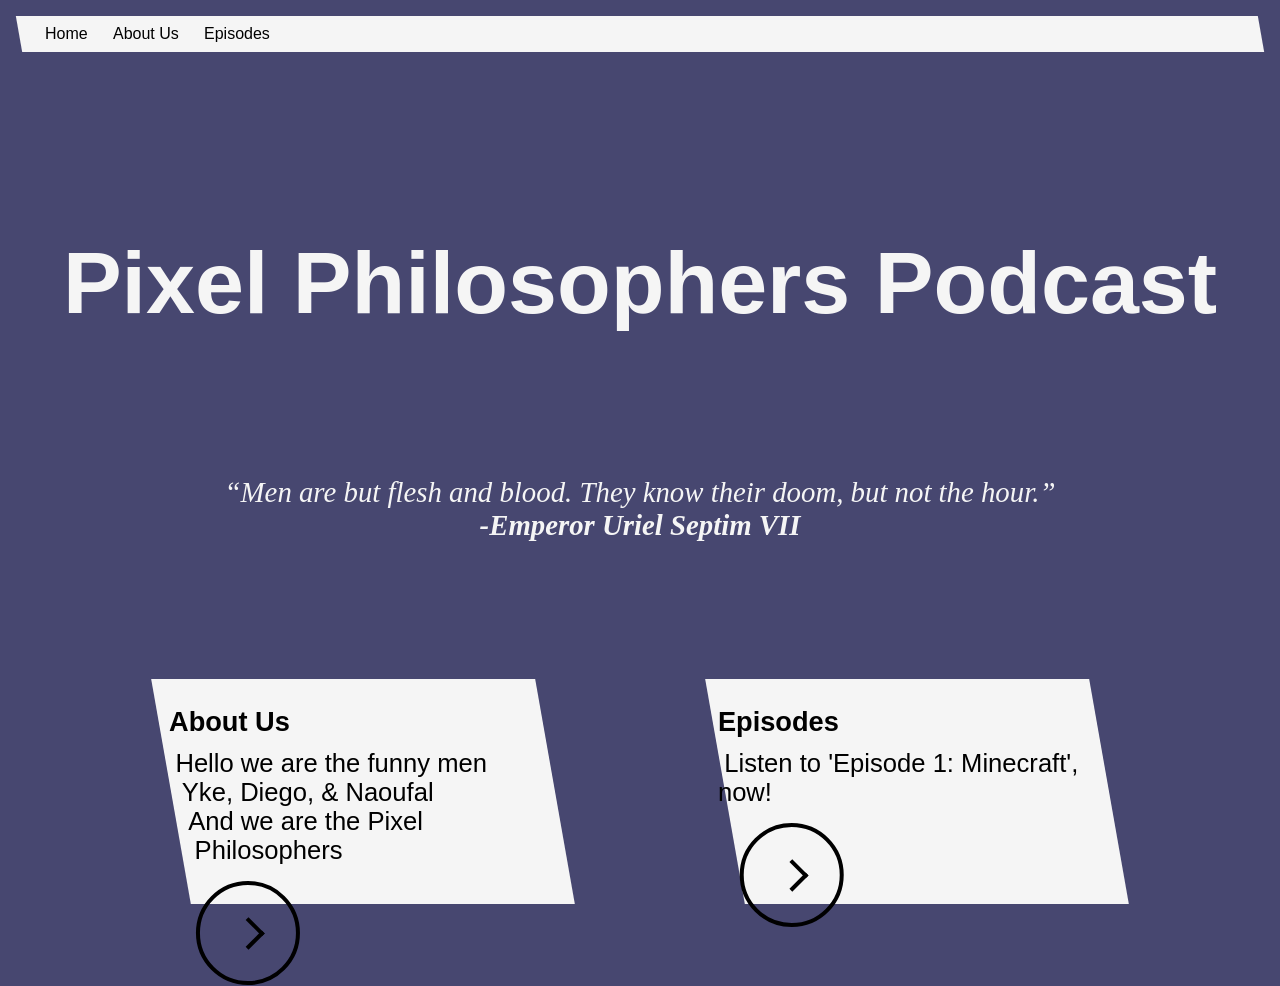
<file: index.html>
<!DOCTYPE html>
<html lang="en">
    <head>
        <meta charset="UTF-8">
        <link rel="stylesheet" href="./style.css">
        <title>PP Podcast - Home</title>
        <link rel="shortcut icon" href="./img/favicon.ico" type="image/x-icon">
    </head> 
    <body>
        <header>
            <nav>
                <ul>
                    <li><a href="./index.html">Home</a></li>
                    <li><a href="./aboutus.html">About Us</a></li>
                    <li><a href="./episodes.html">Episodes</a></li>
                </ul>
            </nav>
        </header>
        <main class="homePage">
            <h1>Pixel Philosophers Podcast</h1>
            <p><em>“Men are but flesh and blood. They know their doom, but not the hour.”<br><strong>-Emperor Uriel Septim VII</strong></em></p>
            <article>
                <a href="./aboutus.html">
                    <p><span><strong>About Us</strong></span><br><span>Hello we are the funny men</span><br><span>Yke, Diego, & Naoufal</span><br><span>And we are the Pixel<br></span><span>Philosophers</span></p>
                    <div class="circle">
                        <div class="arrow"></div>
                    </div>
                </a>
                <a href="./episodes.html">
                    <p><span><strong>Episodes</strong></span><br><span>Listen to 'Episode 1: Minecraft', now!</span></p>
                    <div class="circle">
                        <div class="arrow"></div>
                    </div>
                </a>
            </article>
        </main>
    </body>
</html>
</file>
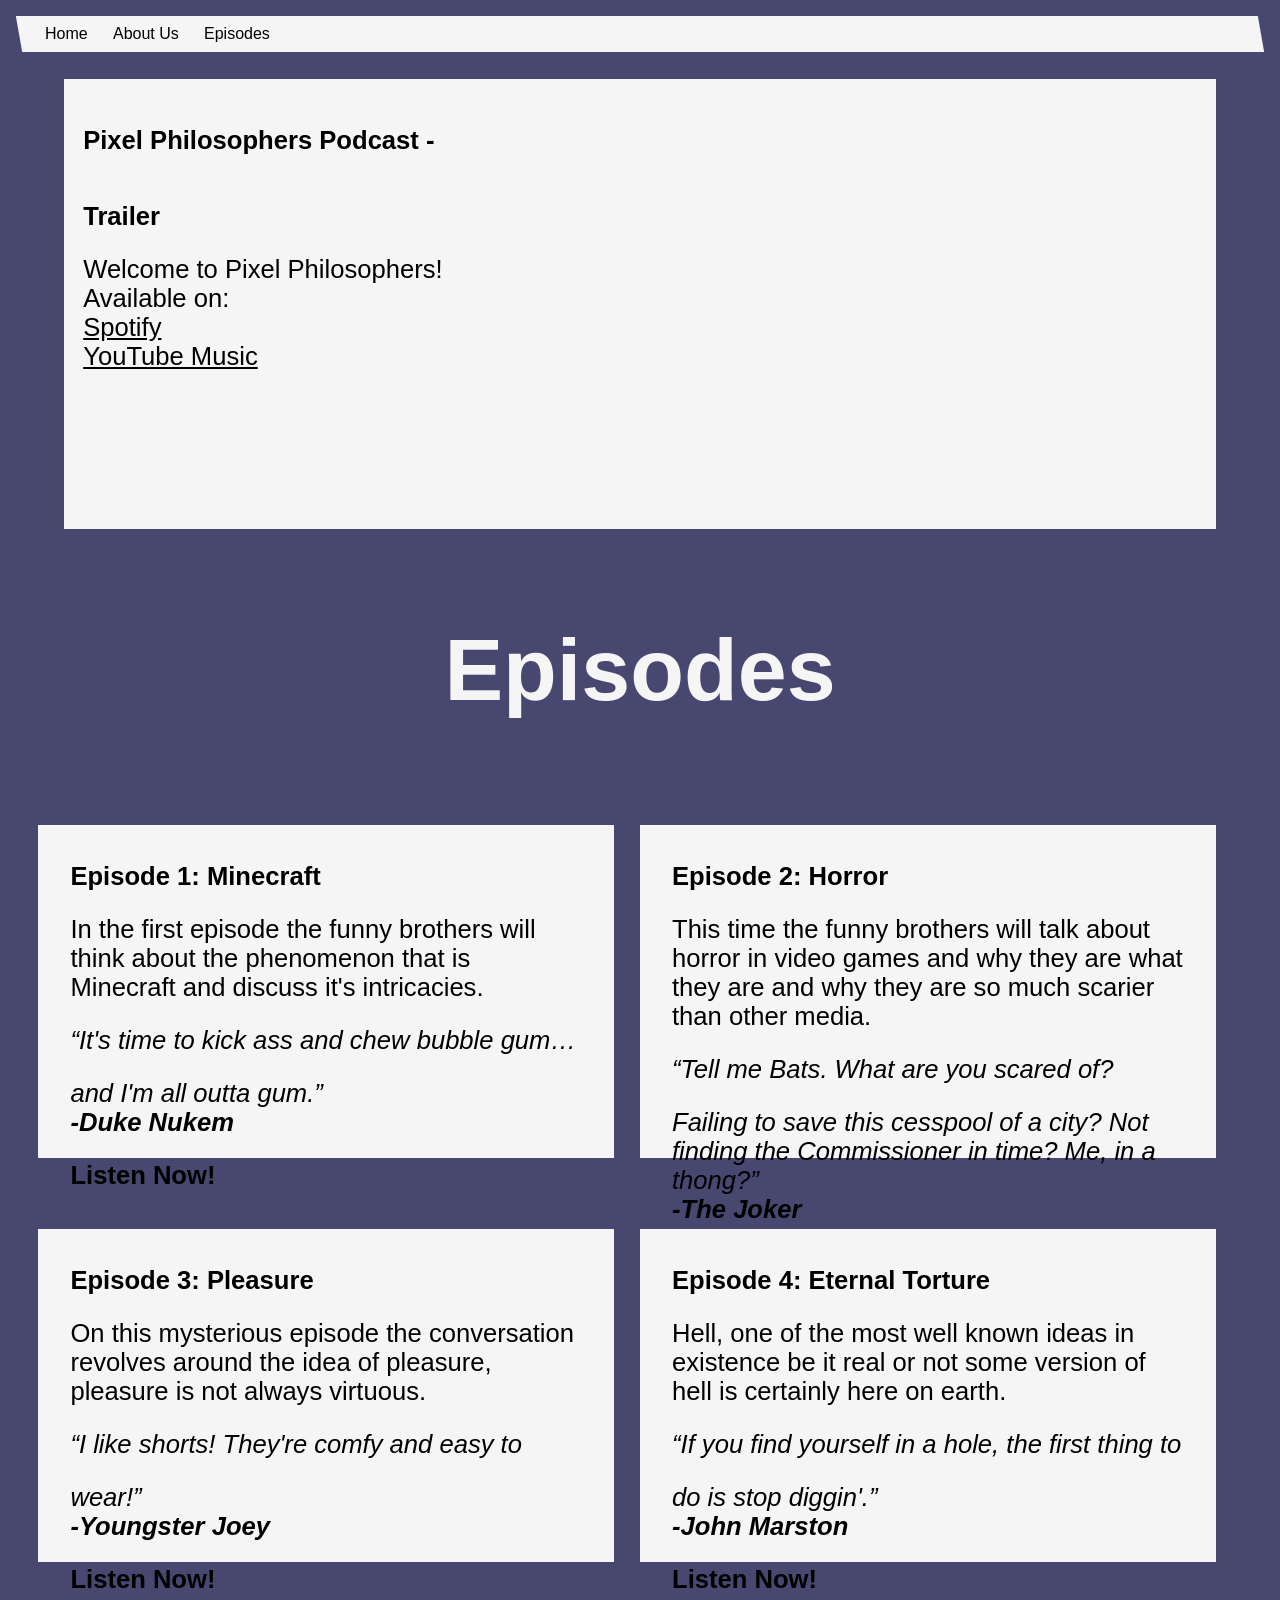
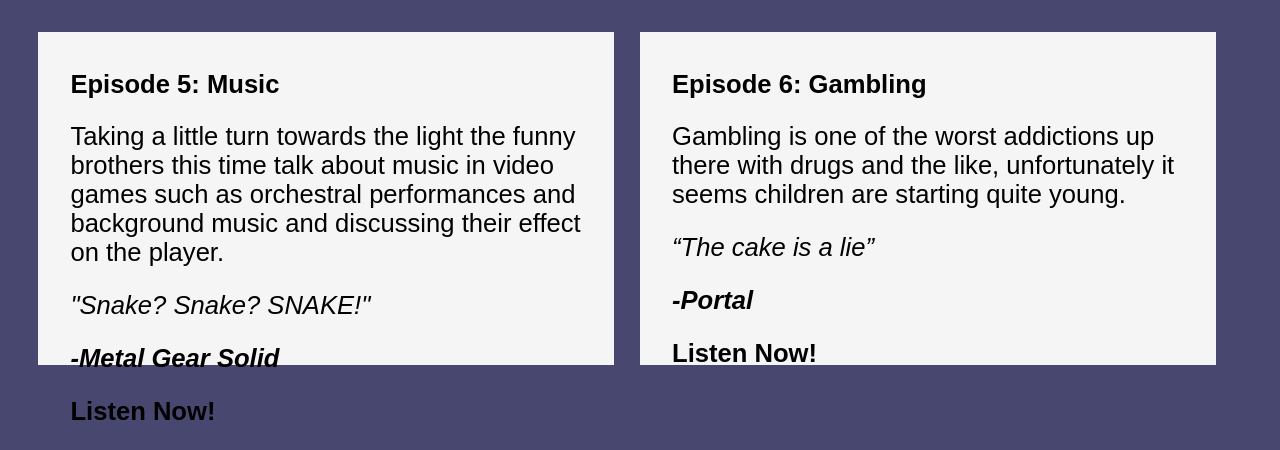
<file: episodes.html>
<!DOCTYPE html>
<html lang="en">
    <head>
        <meta charset="UTF-8">
        <link rel="stylesheet" href="style.css">
        <title>PP Podcast - Episodes</title>
        <link rel="shortcut icon" href="./img/favicon.ico" type="image/x-icon">
    </head>
    <body>
        <header>
            <nav>
                <ul>
                    <li><a href="./index.html">Home</a></li>
                    <li><a href="./aboutus.html">About Us</a></li>
                    <li><a href="./episodes.html">Episodes</a></li>
                </ul>
            </nav>
        </header>
        <main class="episodes">
            <article>
                <p><span><strong>Pixel Philosophers Podcast - Trailer</strong></span><br>Welcome to Pixel Philosophers!<br>Available on:<br><a href="">Spotify</a><br><a href="">YouTube Music</a></p>
                <iframe src="https://www.youtube-nocookie.com/embed/XKvDD7nZfRI?si=L-Ctwf0AW6rNt5g4&amp;controls=0" title="YouTube video player" allow="accelerometer; autoplay; clipboard-write; encrypted-media; gyroscope; picture-in-picture; web-share" referrerpolicy="strict-origin-when-cross-origin" allowfullscreen></iframe>
            </article>
            <h1>Episodes</h1>
            <p>
                <a href=""><span><strong>Episode 1: Minecraft</strong></span><br>In the first episode the funny brothers will think about the phenomenon that is Minecraft and discuss it's intricacies.<br><span></span><em>“It's time to kick ass and chew bubble gum…and I'm all outta gum.”<br><strong>-Duke Nukem</strong></em><br><span><strong>Listen Now!</strong></span></a>
            </p>
            <p>
                <a href=""><span><strong>Episode 2: Horror</strong></span><br>This time the funny brothers will talk about horror in video games and why they are what they are and why they are so much scarier than other media.<br><span></span><em>“Tell me Bats. What are you scared of? Failing to save this cesspool of a city? Not finding the Commissioner in time? Me, in a thong?”<br><strong>-The Joker</strong></em><br><span><strong>Listen Now!</strong></span></a>
            </p>
            <p>
                <a href=""><span><strong>Episode 3: Pleasure</strong></span><br>On this mysterious episode the conversation revolves around the idea of pleasure, pleasure is not always virtuous.<br><span></span><em>“I like shorts! They're comfy and easy to wear!”<br><strong>-Youngster Joey</strong></em><br><span><strong>Listen Now!</strong></span></a>
            </p>
            <p>
                <a href=""><span><strong>Episode 4: Eternal Torture</strong></span><br>Hell, one of the most well known ideas in existence be it real or not some version of hell is certainly here on earth.<br><span></span><em>“If you find yourself in a hole, the first thing to do is stop diggin'.”<br><strong>-John Marston</strong></em><br><span><strong>Listen Now!</strong></span></a>
            </p>
            <p>
                <a href=""><span><strong>Episode 5: Music</strong></span><br>Taking a little turn towards the light the funny brothers this time talk about music in video games such as orchestral performances and background music and discussing their effect on the player.<br><span></span><em>"Snake? Snake? SNAKE!"<br><strong>-Metal Gear Solid</strong></em><br><span><strong>Listen Now!</strong></span></a>
            </p>
            <p>
                <a href=""><span><strong>Episode 6: Gambling</strong></span><br>Gambling is one of the worst addictions up there with drugs and the like, unfortunately it seems children are starting quite young.<br><span></span><em>“The cake is a lie”<br><strong>-Portal</strong></em><br><span><strong>Listen Now!</strong></span></a>
            </p>
        </main>
    </body>
</html>
</file>
<file: style.css>
body {
    background-color: rgba(71, 71, 112);
    margin: 1vh 1.5vw;
    margin-bottom: 0;
    margin-left: 0;
    margin-right: 0;
}

header {
    background-color: whitesmoke;
    height: 4vh;
    width: 97vw;
    transform: skew(10deg);
    margin-left: auto;
    margin-right: auto;
}

header a {
	text-decoration-line: none;
    color: black;
    font-family: Arial, Helvetica, sans-serif;
}

header a:hover {
    color: rgb(90, 90, 90);
}

h1 {
    text-align: center;
    color: whitesmoke;
    margin-top: 20vh;
    font-size: 550%;
    font-family: 'Gill Sans', 'Gill Sans MT', Calibri, 'Trebuchet MS', sans-serif;
}

.episodes > h1 {
    margin-top: 10vh;
    width: 100vw;
}

main {
    display: flex;
    flex-wrap: wrap;
    justify-content: center;
}

.homePage {
    height: 94.7vh;
}

.homePage h1 {
    width: 100vw;
}

.homePage > p {
    text-align: center;
    color: whitesmoke;
    font-size: 180%;
}

.readMore {
    text-align: center;
    color: whitesmoke;
}

nav > ul {
    height: 4vh;
    display: flex;
    list-style-type: none;
    flex-direction: row;
    flex-wrap: wrap;
    align-items: center;
    padding: 0;
}

nav > ul > li {
    transform: skew(-10deg);
}

header li {
    margin-right: 2vw;
}

.homePage article {
    display: flex;
    justify-content: space-evenly;
    align-items: flex-end;
    margin-top: auto;
    width: 100vw;
}

.homePage article > a {
    display: flex;
    width: 30vw;
    height: 25vh;
    background-color: whitesmoke;
    transform: skew(10deg);
    transition: 1s;
    flex-wrap: wrap;
}

.homePage article a:hover {
    height: 32vh;
}

.homePage article a > p {
    margin-right: auto;
    color: black;
    transform: skew(-10deg);
    font-family: Arial, Helvetica, sans-serif;
}

.homePage article a {
    text-decoration-line: none;
}

.circle {
    height: 6rem;
    width: 6rem;
    border: .25rem solid black;
    border-radius: 50%;
    transform: skew(-10deg);
    align-self: center;
    align-content: center;
    margin-right: 2vw;
}

.arrow {
    border: solid black;
    border-top-width: 0;
    border-bottom-width: .25rem;
    border-left-width: 0;
    border-right-width: .25rem;
    transform: rotate(-45deg);
    padding: 3px;
    width: 1vw;
    height: 1vw;
    margin-left: auto;
    margin-right: auto;
}

.homePage article > a > p span {
    font-size: 1.6rem;
}

.homePage article > a > p span:first-child {
    font-size: 1.7rem;
}

.episodes > p {
    background-color: whitesmoke;
    width: 40vw;
    height: 32vh;
    align-self: center;
    margin-top: 5vh;
    margin-right: 2vw;
    padding: 1.5vh 2.5vw 3.5vh 2.5vw;
    font-family: Arial, Helvetica, sans-serif;
    font-size: 160%;
}

.episodes > p:hover {
    transform: scale(1.025);
}

.episodes article p {
    color: black;
    font-family: Arial, Helvetica, sans-serif;
    margin: 2.5vh 1.5vw;
    font-size: 160%;
    text-decoration-line: none;
}

.episodes a {
    text-decoration-line: none;
    align-self: center;
    color: black;
}

.episodes article {
    display: flex;
    width: 90vw;
    height: 50vh;
    background-color: whitesmoke;
    align-self: center;
    margin-top: 3vh;
}

.episodes article a {
    text-decoration-line: underline;
}

.episodes article a:hover {
    color: rgb(90, 90, 90);
}

.aboutUs article {
    display: flex;
    width: 90vw;
    height: 50vh;
    background-color: rgba(245, 245, 245);
    margin: 1vh;
}

.aboutUs article p {
    color: black;
    font-family: Arial, Helvetica, sans-serif;
    margin-left: 1.5vw;
    font-size: 160%;
}

.aboutUs article span, .trailer span, .episode span {
    font-size: 120%;
}

.aboutUs article > img {
    height: 50vh;
}

.aboutUs article > p > span, .episodes span, .homePage article span:nth-child(1) {
    line-height: 200%;
}

.homePage article a p span:nth-child(3) {
    margin-left: .5vw;
}

.homePage article a p span:nth-child(5) {
    margin-left: 1vw;
}

.homePage article a p span:nth-child(7) {
    margin-left: 1.5vw;
}

.homePage article a p span:nth-child(8) {
    margin-left: 2vw;
}

.episodes iframe {
    height: 50vh;
    border: 0;
    width: 88.89vh;
    margin: 0;
    margin-left: auto;
}

header ul:first-child {
    margin-left: 2vw;
}

.episodes span {
    line-height: 300%;
}
</file>
